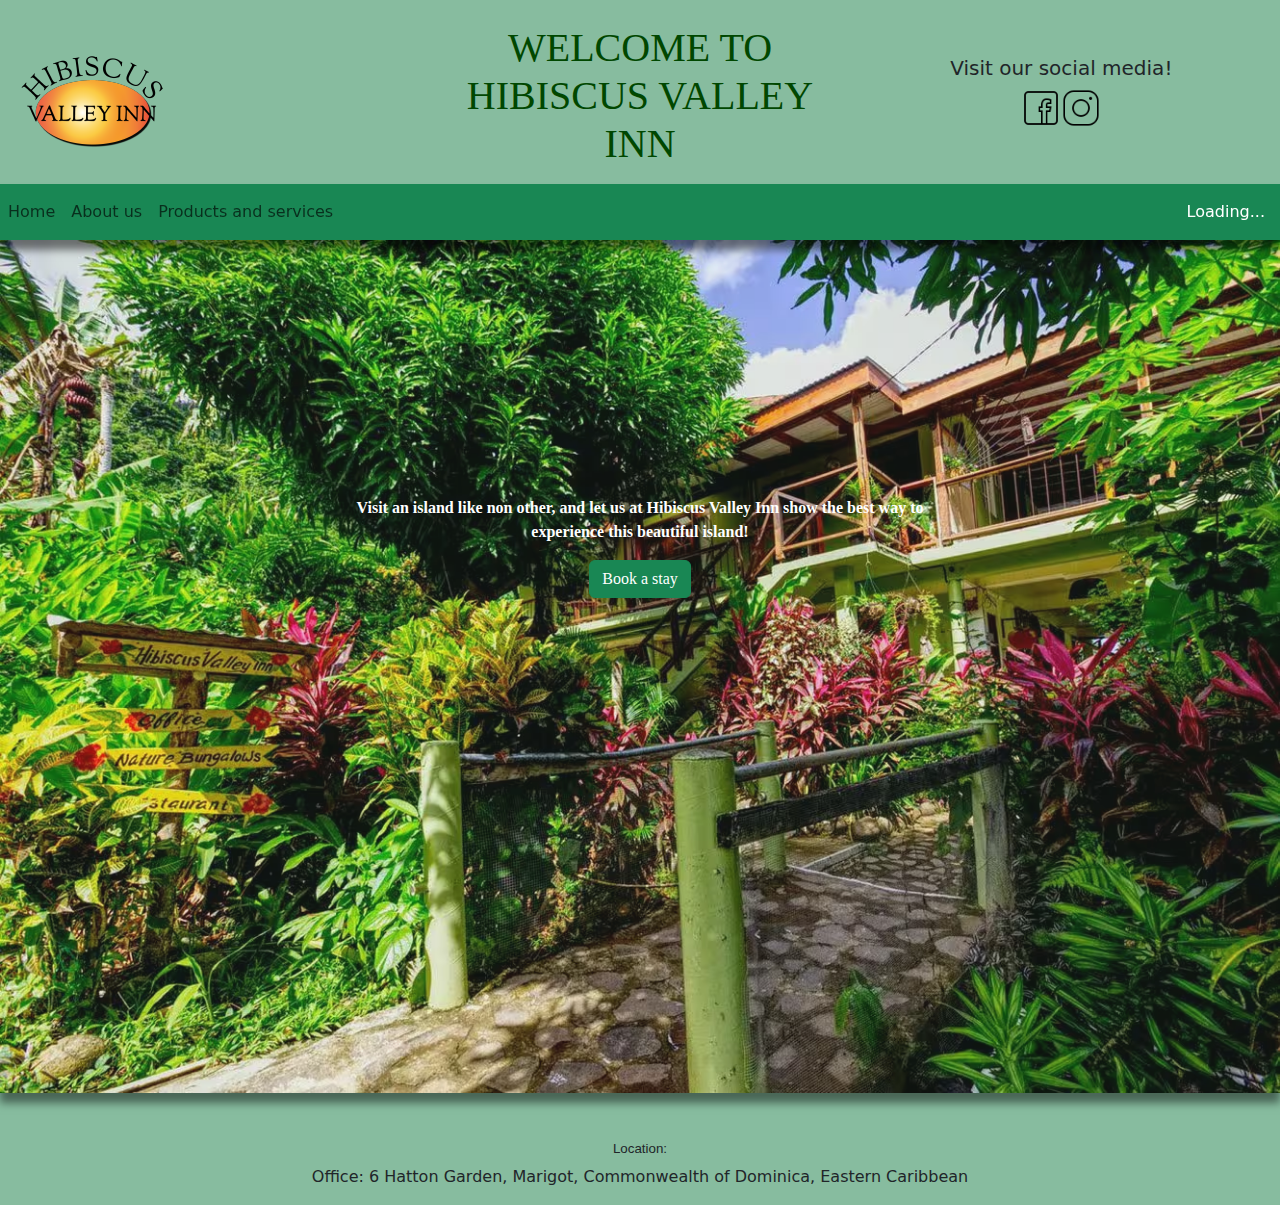
<file: HTML/index.html>
<!DOCTYPE html>
<html lang="en">
  <head>
    <meta charset="UTF-8" />
    <meta name="viewport" content="width=device-width, initial-scale=1.0" />
    <title>Hibiscus Valley Inn</title>
    <link rel="icon" type="image/x-icon" href="../Images/favicon.ico.png" />

    <link
      href="https://cdn.jsdelivr.net/npm/bootstrap@5.3.2/dist/css/bootstrap.min.css"
      rel="stylesheet"
    />
    <link rel="stylesheet" href="../STYLE/IndexStyle.css" />
    <script
      defer
      src="https://cdn.jsdelivr.net/npm/bootstrap@5.3.2/dist/js/bootstrap.bundle.min.js"
    ></script>
    <script defer src="../JAVASCRIPT/API.js"></script>
  </head>

  <body>
    <header class="p-2 m-0">
      <div class="header container-fluid">
        <div class="row align-items-center">
          <div class="col-sm">
            <img
              src="../Images/logo_header-1.png"
              alt="Hibiscus Logo"
              class="hibiscusLogo mt-3"
            />
          </div>

          <div class="col-sm">
            <h1 class="Display-1 mt-3">WELCOME TO <br />HIBISCUS VALLEY INN</h1>
          </div>

          <div class="col-sm text-center justify-content-center">
            <div class="jumbotron">
              <h5>Visit our social media!</h5>
              <div class="socialMedia">
                <div>
                  <a
                    href="https://www.facebook.com/Dominica.Hibiscus.Valley"
                    target="_blank"
                  >
                    <img
                      src="../Images/icons8-facebook-50.png"
                      alt="facebook icon"
                      class="facebook"
                    />
                  </a>
                </div>

                <div>
                  <a
                    href="https://www.instagram.com/hibiscusvalleyinn/"
                    target="_blank"
                  >
                    <img
                      src="../Images/icons8-instagram-50.png"
                      alt="instagram icon"
                      class="instagram"
                    />
                  </a>
                </div>
              </div>
            </div>
          </div>
        </div>
      </div>
    </header>
    <main>
      <nav
        class="navbar navbar-expand-sm container-fluid sticky-top m-0 bg-success"
      >
        <div class="pageLinks">
          <ul class="navbar-nav">
            <li class="nav-item">
              <a class="nav-link" href="../HTML/Index.html">Home</a>
            </li>
            <li class="nav-item">
              <a class="nav-link" href="../HTML/aboutUs.html">About us</a>
            </li>
            <li class="nav-item">
              <a class="nav-link" href="../HTML/Products.html"
                >Products and services</a
              >
            </li>
          </ul>
        </div>

        <div class="weather-time-widget">
          <p id="current_temperature" class="weather-time-info">Loading...</p>
          <p id="current_time" class="weather-time-info"></p>
        </div>
      </nav>

      <div class="mainpicccc container-fluid">
        <img
          src="../Images/MainBuilding-fixad.avif"
          alt="MainBuilding"
          class="mainbuildingPic img-fluid img-responsive"
        />

        <div class="text-block">
          <p class="intro overlay-text fw-bold">
            Visit an island like non other, and let us at Hibiscus Valley Inn
            show the best way to experience this beautiful island!
          </p>
          <button class="btn btn-success overlay-text">
            <a
              class="book text-decoration-none text-white"
              href="../HTML/Products.html"
              >Book a stay</a
            >
          </button>
        </div>
      </div>
    </main>
    <footer class="mt-5 text-center">
      <h6>Location:</h6>
      <p class="fw-light">
        Office: 6 Hatton Garden, Marigot, Commonwealth of Dominica, Eastern
        Caribbean
      </p>
    </footer>
  </body>
</html>
</file>
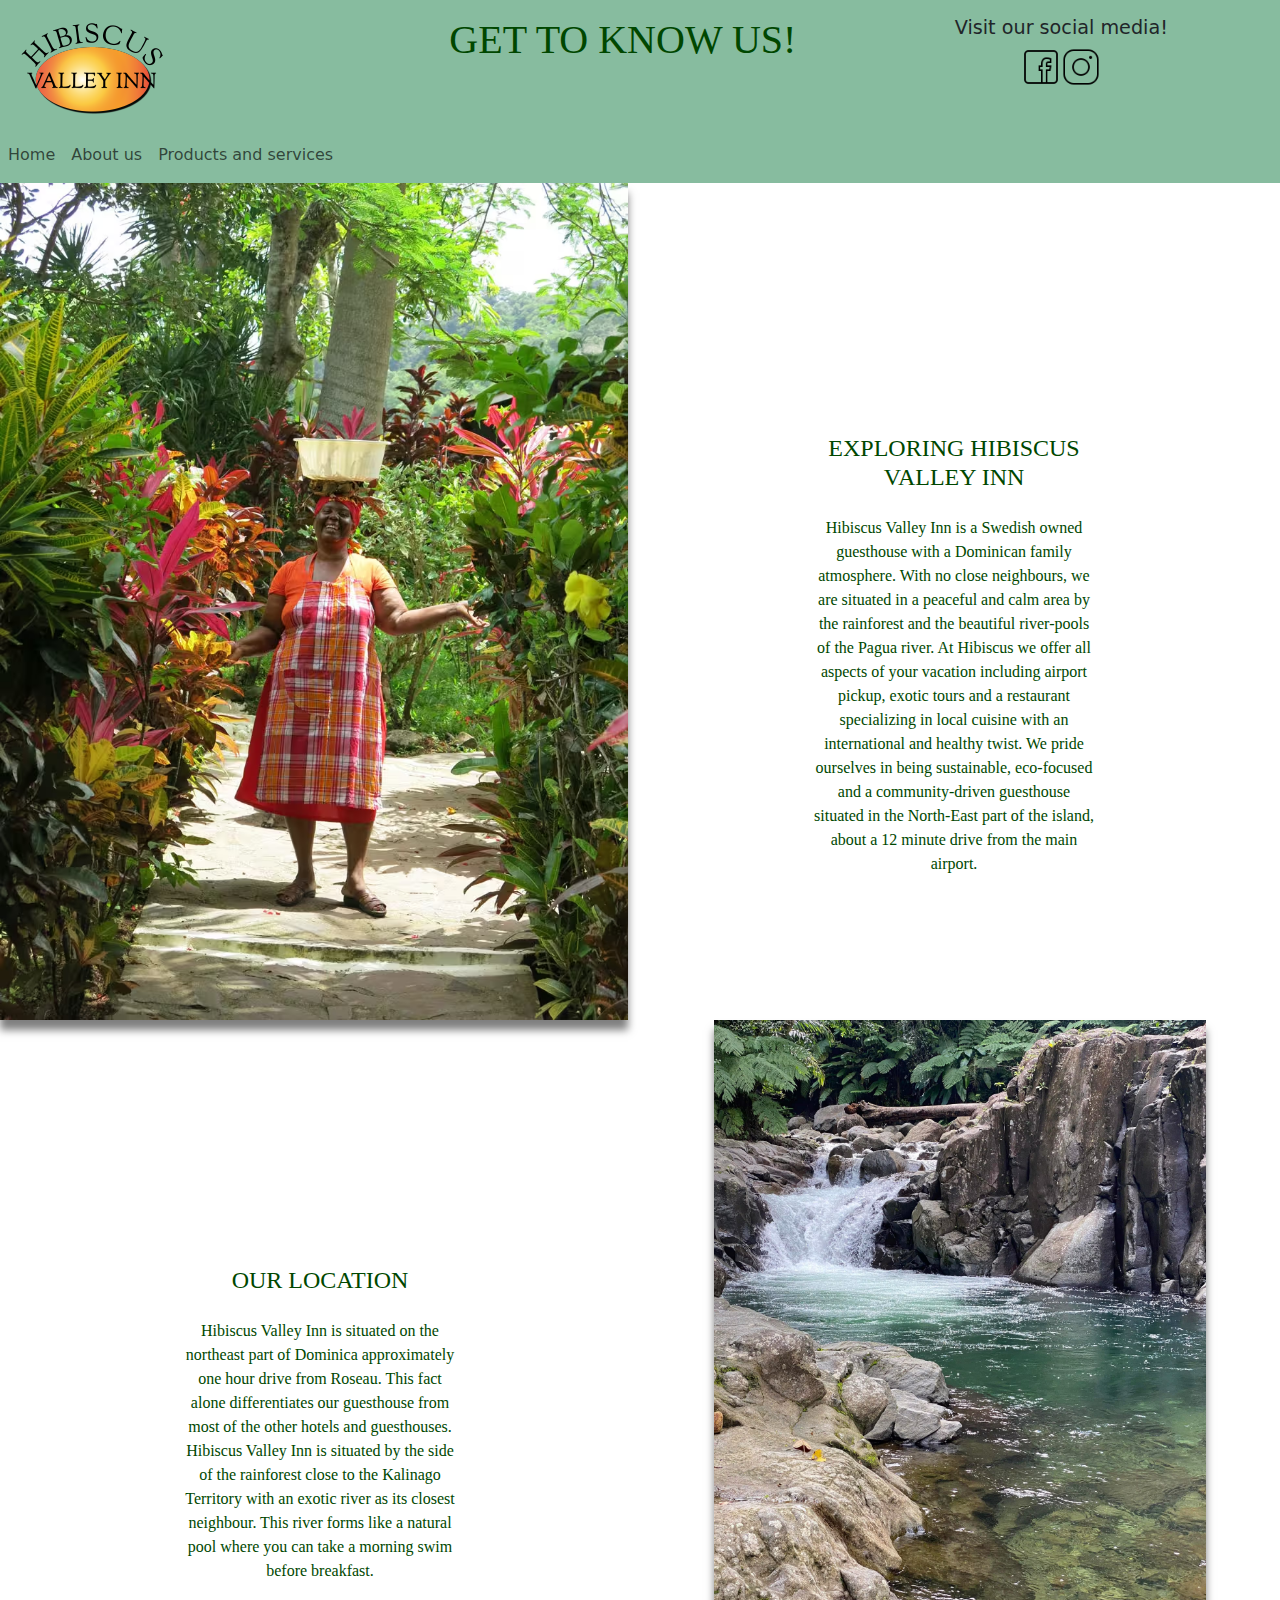
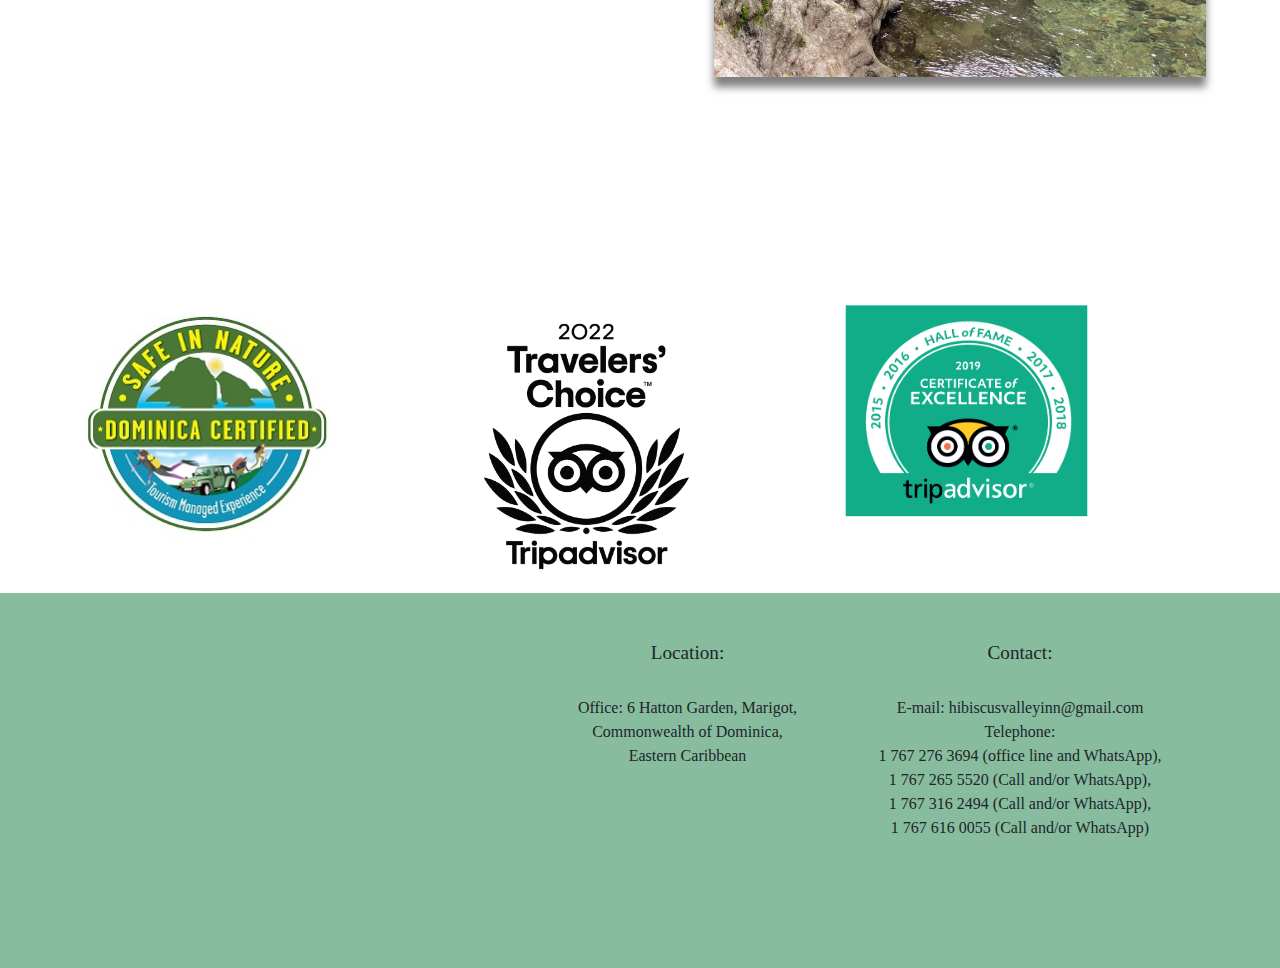
<file: HTML/aboutUs.html>
<!DOCTYPE html>
<html lang="en">
  <head>
    <meta charset="UTF-8" />
    <meta name="viewport" content="width=device-width, initial-scale=1.0" />
    <title>ABOUT US</title>
    <link rel="icon" type="image/x-icon" href="../Images/favicon.ico.png" />

    <link
      href="https://cdn.jsdelivr.net/npm/bootstrap@5.3.2/dist/css/bootstrap.min.css"
      rel="stylesheet"
    />
    <link rel="stylesheet" href="../STYLE/aboutUs.css" />
    <script
      defer
      src="https://cdn.jsdelivr.net/npm/bootstrap@5.3.2/dist/js/bootstrap.bundle.min.js"
    ></script>
  </head>

  <body>
    <header class="p-2 m-0">
      <div class="header container-fluid">
        <div class="row">
          <div class="col-sm">
            <img
              src="../Images/logo_header-1.png"
              alt="Hibiscus Logo"
              class="hibiscusLogo mt-2"
            />
          </div>
          <div class="col-sm">
            <h1 class="p-2 m-0">GET TO KNOW US!</h1>
          </div>
          <div class="col-sm">
            <div class="text-center mt-2">
              <h6>Visit our social media!</h6>
            </div>

            <div class="socialMedia ml-5px">
              <div>
                <a
                  href="https://www.facebook.com/Dominica.Hibiscus.Valley"
                  target="_blank"
                >
                  <img
                    src="../Images/icons8-facebook-50.png"
                    alt="facebook icon"
                    class="facebook"
                  />
                </a>
              </div>

              <div>
                <a
                  href="https://www.instagram.com/hibiscusvalleyinn/"
                  target="_blank"
                >
                  <img
                    src="../Images/icons8-instagram-50.png"
                    alt="instagram icon"
                    class="instagram"
                  />
                </a>
              </div>
            </div>
          </div>
        </div>
      </div>
    </header>

    <main>
      <nav class="navbar navbar-expand-sm container-fluid sticky-top">
        <div class="pageLinks">
          <ul class="navbar-nav">
            <li class="nav-item">
              <a class="nav-link" href="../HTML/Index.html">Home</a>
            </li>
            <li class="nav-item">
              <a class="nav-link" href="../HTML/aboutUs.html">About us</a>
            </li>
            <li class="nav-item">
              <a class="nav-link" href="../HTML/Products.html"
                >Products and services</a
              >
            </li>
          </ul>
        </div>
      </nav>

      <div class="container-fluid">
        <div class="row">
          <div class="col px-0">
            <img
              src="../Images/Hibiscus_Valley_Inn_Garden-11-fixad.avif"
              class="img img-fluid"
              alt="ladyInGarden"
            />
          </div>
          <div class="col-sm d-flex justify-content-center">
            <div class="text-block descriptionText">
              <h4>EXPLORING HIBISCUS VALLEY INN</h4>
              <p class="HibiscusDesc p-3">
                Hibiscus Valley Inn is a Swedish owned guesthouse with a
                Dominican family atmosphere. With no close neighbours, we are
                situated in a peaceful and calm area by the rainforest and the
                beautiful river-pools of the Pagua river. At Hibiscus we offer
                all aspects of your vacation including airport pickup, exotic
                tours and a restaurant specializing in local cuisine with an
                international and healthy twist. We pride ourselves in being
                sustainable, eco-focused and a community-driven guesthouse
                situated in the North-East part of the island, about a 12 minute
                drive from the main airport.
              </p>
            </div>
          </div>
        </div>
      </div>

      <div class="container-fluid">
        <div class="row">
          <div class="col-sm d-flex justify-content-center">
            <div class="text-block descriptionText">
              <h4>OUR LOCATION</h4>
              <p class="HibiscusDesc p-3">
                Hibiscus Valley Inn is situated on the northeast part of
                Dominica approximately one hour drive from Roseau. This fact
                alone differentiates our guesthouse from most of the other
                hotels and guesthouses. Hibiscus Valley Inn is situated by the
                side of the rainforest close to the Kalinago Territory with an
                exotic river as its closest neighbour. This river forms like a
                natural pool where you can take a morning swim before breakfast.
              </p>
            </div>
          </div>
          <div class="col-sm d-flex justify-content-center">
            <img
              src="../Images/naturalPool-fixad.avif"
              class="img pool"
              alt="natPool"
            />
          </div>
        </div>
      </div>

      <div class="container">
        <div class="row rowMargin">
          <div class="col justify-content-center">
            <img
              src="../Images/Safe_in_Nature_Managed_-resized.jpg"
              class="tripPic"
              alt="Safe"
            />
          </div>
          <div class="col justify-content-center">
            <img
              src="../Images/TripAdvisor2022.png"
              class="tripPic"
              alt="Trip"
            />
          </div>
          <div class="col justify-content-center">
            <img src="../Images/Tripadvisor.png" class="tripPic" alt="Trip2" />
          </div>
        </div>
      </div>
    </main>

    <footer class="pt-5">
      <div class="container">
        <div class="row">
          <div class="col-5">
            <div class="gmap_canvas">
              <iframe
                title="GoogleMap"
                width="320"
                height="320"
                id="gmap_canvas"
                src="https://maps.google.com/maps?q=hibiscus%20valley%20inn&t=&z=11&ie=UTF8&iwloc=&output=embed"
                scrolling="no"
                style="
                  overflow: hidden;
                  background: none !important;
                  height: 320px;
                  width: 320px;
                "
              ></iframe
              ><br />
              <style>
                .mapouter {
                  position: relative;
                  text-align: right;
                  height: 320px;
                  width: 320px;
                }
              </style>
            </div>
          </div>

          <div class="col-3">
            <div class="text-block locationText">
              <h6>Location:</h6>
              <br />
              <p class="fw-light">
                Office: 6 Hatton Garden, Marigot, <br />
                Commonwealth of Dominica, <br />
                Eastern Caribbean
              </p>
            </div>
          </div>

          <div class="col-4">
            <div class="text-block locationText">
              <h6>Contact:</h6>
              <br />
              <p class="fw-light">
                E-mail: hibiscusvalleyinn@gmail.com <br />
                Telephone:<br />
                1 767 276 3694 (office line and WhatsApp), <br />
                1 767 265 5520 (Call and/or WhatsApp), <br />
                1 767 316 2494 (Call and/or WhatsApp), <br />
                1 767 616 0055 (Call and/or WhatsApp)
              </p>
            </div>
          </div>
        </div>
      </div>
    </footer>
  </body>
</html>
</file>
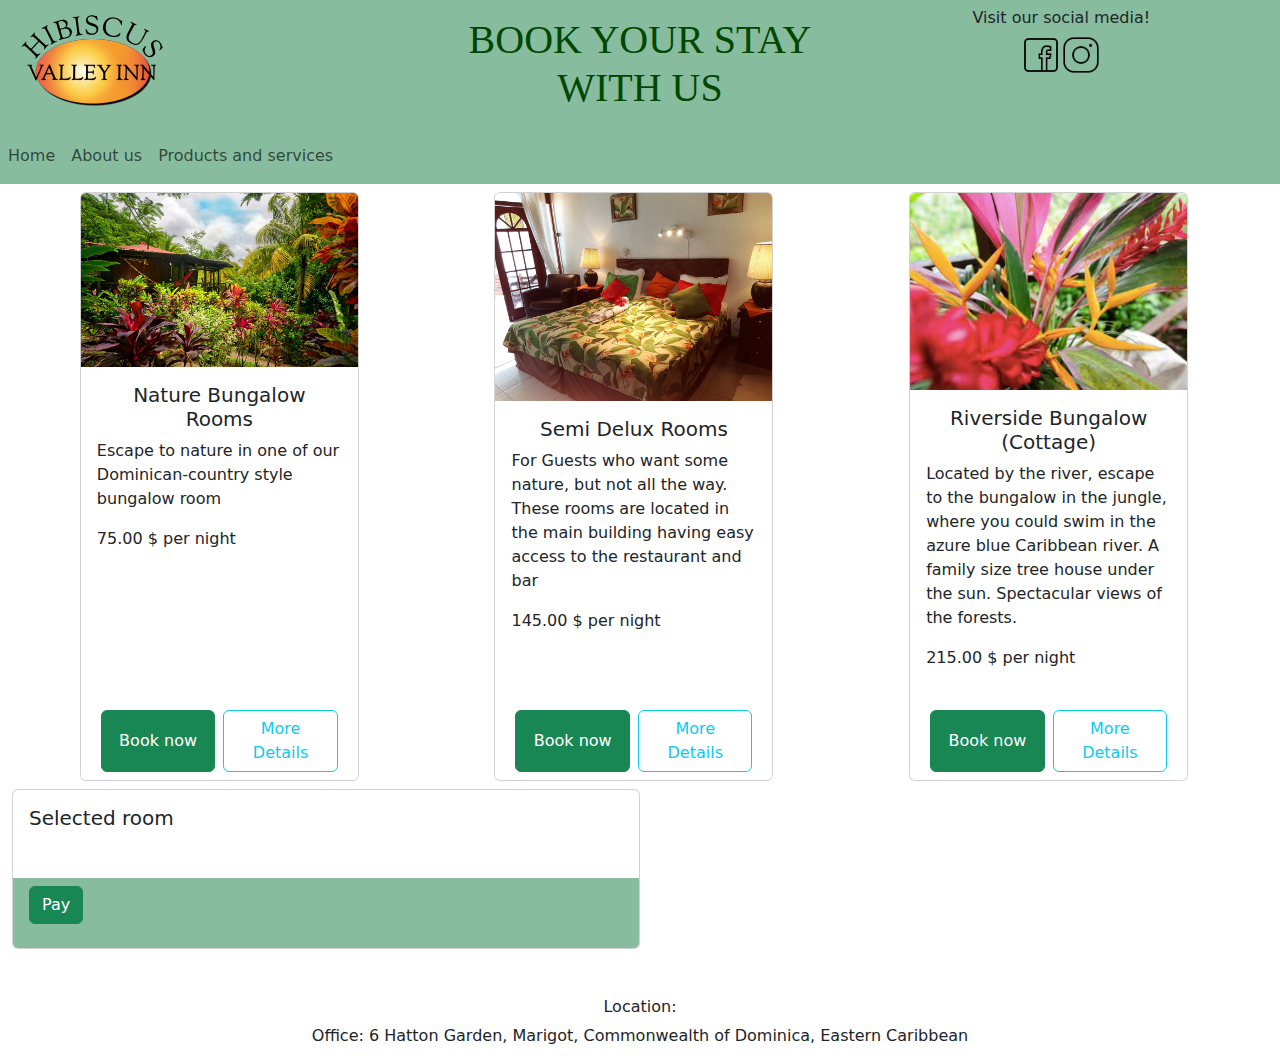
<file: HTML/Products.html>
<!DOCTYPE html>
<html lang="en">
  <head>
    <meta charset="UTF-8" />
    <meta name="viewport" content="width=device-width, initial-scale=1.0" />
    <title>BOOKING</title>
    <link rel="icon" type="image/x-icon" href="../Images/favicon.ico.png" />

    <link
      href="https://cdn.jsdelivr.net/npm/bootstrap@5.3.2/dist/css/bootstrap.min.css"
      rel="stylesheet"
    />
    <link rel="stylesheet" href="../STYLE/ProductsStyle.css" />
    <script
      defer
      src="https://cdn.jsdelivr.net/npm/bootstrap@5.3.2/dist/js/bootstrap.bundle.min.js"
    ></script>
    <script defer src="../JAVASCRIPT/javaScript.js"></script>
  </head>
  <body>
    <header class="p-2 m-0">
      <div class="header container-fluid">
        <div class="row">
          <div class="col-sm">
            <img
              src="../Images/logo_header-1.png"
              alt="Hibiscus Logo"
              class="hibiscusLogo"
            />
          </div>
          <div class="col-sm">
            <h1 class="p-2 m-0">BOOK YOUR STAY <br />WITH US</h1>
          </div>
          <div class="col-sm">
            <div class="text-center">
              <h6>Visit our social media!</h6>
            </div>

            <div class="socialMedia ml-5px">
              <div>
                <a
                  href="https://www.facebook.com/Dominica.Hibiscus.Valley"
                  target="_blank"
                >
                  <img
                    src="../Images/icons8-facebook-50.png"
                    alt="facebook icon"
                    class="socialItem"
                  />
                </a>
              </div>

              <div>
                <a
                  href="https://www.instagram.com/hibiscusvalleyinn/"
                  target="_blank"
                >
                  <img
                    src="../Images/icons8-instagram-50.png"
                    alt="instagram icon"
                    class="socialItem"
                  />
                </a>
              </div>
            </div>
          </div>
        </div>
      </div>
    </header>

    <nav class="navbar navbar-expand-sm container-fluid sticky-top m-0">
      <div class="pageLinks">
        <ul class="navbar-nav">
          <li class="nav-item">
            <a class="nav-link" href="../HTML/Index.html">Home</a>
          </li>
          <li class="nav-item">
            <a class="nav-link" href="../HTML/aboutUs.html">About us</a>
          </li>
          <li class="nav-item">
            <a class="nav-link" href="../HTML/Products.html"
              >Products and services</a
            >
          </li>
        </ul>
      </div>
    </nav>

    <!-- -----JAVASCRIPTKOD------- -->
    <!-- CARDSKOD -->

    <main class="container-fluid justify-content-center">
      <ul
        id="accomodations"
        class="list-group list-group-horizontal container-fluid justify-content-center"
      ></ul>

      <!-- CARTKOD -->

      <div class="card w-50 align-items-right">
        <div id="cardHeader" class="cardHeader">
          <h5 class="m-3">Selected room</h5>
        </div>
        <div class="card-body">
          <ul id="cart" class="list-group container-fluid"></ul>
        </div>
        <div id="cardFooter" class="card-footer"></div>
      </div>
    </main>

    <footer class="mt-5 text-center">
      <h6>Location:</h6>
      <p class="fw-light">
        Office: 6 Hatton Garden, Marigot, Commonwealth of Dominica, Eastern
        Caribbean
      </p>
    </footer>
  </body>

  <!-- CHECKOUT MODAL -->

  <div
    class="modal fade"
    id="CheckoutModal"
    tabindex="-1"
    aria-labelledby="exampleModalLabel"
  >
    <div class="modal-dialog">
      <div class="modal-content">
        <div class="modal-header">
          <h5 class="modal-title" id="exampleModalLabel">
            Payment Successful!
          </h5>
          <button
            type="button"
            class="btn-close"
            data-bs-dismiss="modal"
            aria-label="Close"
          ></button>
        </div>
        <div class="modal-body">
          <p>
            Thank you for choosing us! We're looking forward to see you on your
            arrival!
          </p>
        </div>
        <div class="modal-footer">
          <button type="button" class="btn btn-success" data-bs-dismiss="modal">
            Close
          </button>
        </div>
      </div>
    </div>
  </div>
</html>
</file>
<file: STYLE/IndexStyle.css>
body {
  background-color: rgb(135, 188, 159);
  padding: 0;
  margin: 0;
}

h1 {
  color: #004700;
  text-align: center;
  font-family: Cambria, Cochin, Georgia, Times, "Times New Roman", serif;
}

.header {
  background-color: rgb(135, 188, 159);
}

.instagram {
  height: 40px;
}

.instagram:hover {
  border-radius: 30%;
  background-color: rgb(84, 137, 108);
}

.facebook {
  height: 40px;
}

.facebook:hover {
  border-radius: 20%;
  background-color: rgb(84, 137, 108);
}

.socialMedia {
  display: flex;
  flex-direction: row;
  justify-content: center;
}

.navbar {
  box-shadow: 0 10px 8px rgba(0, 0, 0, 0.5);
}

h6 {
  font-family: Verdana, Geneva, Tahoma, sans-serif;
  font-size: smaller;
}

.navlink:hover {
  text-underline-position: below;
}

.mainbuildingPic {
  width: 100vw;
  box-shadow: 0 10px 8px rgba(0, 0, 0, 0.5);
  opacity: 0.9;
}

.mainpicccc {
  width: 100%;
  margin: 0px;
  padding: 0%;
  position: relative;
}

.text-block {
  position: absolute;
  top: 30%;
  left: 25%;
  right: 25%;
  text-align: center;
  color: white;
  width: 50%;
  font-family: Cambria, Cochin, Georgia, Times, "Times New Roman", serif;
}

.weather-time-widget {
  margin-left: auto;
  padding: 0 15px;
  color: white;
}

.weather-time-info {
  margin: 0;
  font-size: 1rem;
}
</file>
<file: STYLE/aboutUs.css>
body {
  padding: 0;
  margin: 0;
}

main {
  margin: 0%;
}

header {
  background-color: rgb(135, 188, 159);
}

.socialMedia {
  display: flex;
  flex-direction: row;
  justify-content: center;
  text-align: end;
  margin: auto;
}

.img {
  box-shadow: 0 10px 8px rgba(0, 0, 0, 0.5);
  margin: 0%;
}

.pool {
  width: 80%;
}

.descriptionText {
  margin-top: 40%;
  color: #004700;
  width: 50%;
  text-align: center;
  font-family: Cambria, Cochin, Georgia, Times, "Times New Roman", serif;
}

.locationText {
  width: 100%;
  text-align: center;
  font-family: Cambria, Cochin, Georgia, Times, "Times New Roman", serif;
}

h6 {
  font-size: larger;
}

.navbar {
  background-color: rgb(135, 188, 159);
}

h1 {
  font-family: Cambria, Cochin, Georgia, Times, "Times New Roman", serif;
  color: #004700;
}

.tripPic {
  width: 70%;
  height: auto;
}

.rowMargin {
  margin-top: 20%;
}

.instagram {
  height: 40px;
}

.instagram:hover {
  border-radius: 30%;
  background-color: rgb(84, 137, 108);
}

.facebook {
  height: 40px;
}

.facebook:hover {
  border-radius: 20%;
  background-color: rgb(84, 137, 108);
}

footer {
  background-color: rgb(135, 188, 159);
}
</file>
<file: STYLE/ProductsStyle.css>
body {
  padding: 0;
  margin: 0;
}

header {
  background-color: rgb(135, 188, 159);
}

h1 {
  color: #004700;
  text-align: center;
  font-family: Cambria, Cochin, Georgia, Times, "Times New Roman", serif;
}

.socialMedia {
  display: flex;
  flex-direction: row;
  justify-content: center;
  text-align: end;
  margin: auto;
}

.socialItem {
  height: 40px;
}

.socialItem:hover {
  border-radius: 30%;
  background-color: rgb(84, 137, 108);
}

.navbar {
  background-color: rgb(135, 188, 159);
}

#accomodations li {
  list-style-type: none;
  border: none; /* Tar bort ramen */
}

.card-footer {
  width: 100%;
  border: none;
  align-self: center;
  background-color: white;
}

.cartListItem {
  display: flex;
  flex-direction: row;
  margin: 1%;
}

#cardFooter {
  background-color: rgb(135, 188, 159);
}

.CardPrice {
  margin-left: 10%;
}

.btn-Remove {
  height: 20%;
}
</file>
